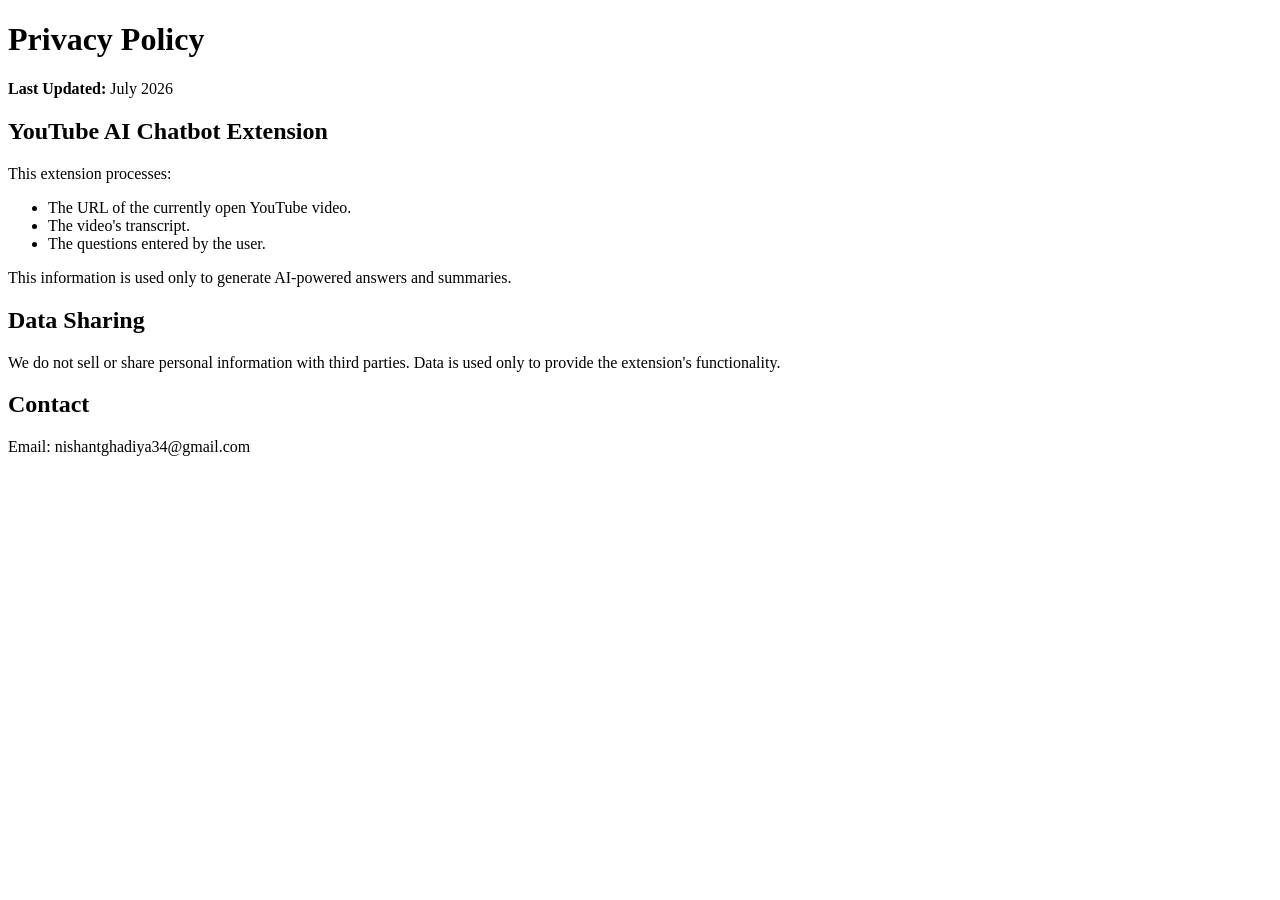
<file: privacy.html>
<!DOCTYPE html>
<html>
<head>
    <meta charset="UTF-8">
    <title>Privacy Policy</title>
</head>
<body>
    <h1>Privacy Policy</h1>

    <p><strong>Last Updated:</strong> July 2026</p>

    <h2>YouTube AI Chatbot Extension</h2>

    <p>This extension processes:</p>
    <ul>
        <li>The URL of the currently open YouTube video.</li>
        <li>The video's transcript.</li>
        <li>The questions entered by the user.</li>
    </ul>

    <p>This information is used only to generate AI-powered answers and summaries.</p>

    <h2>Data Sharing</h2>

    <p>We do not sell or share personal information with third parties. Data is used only to provide the extension's functionality.</p>

    <h2>Contact</h2>

    <p>Email: nishantghadiya34@gmail.com</p>
</body>
</html>
</file>
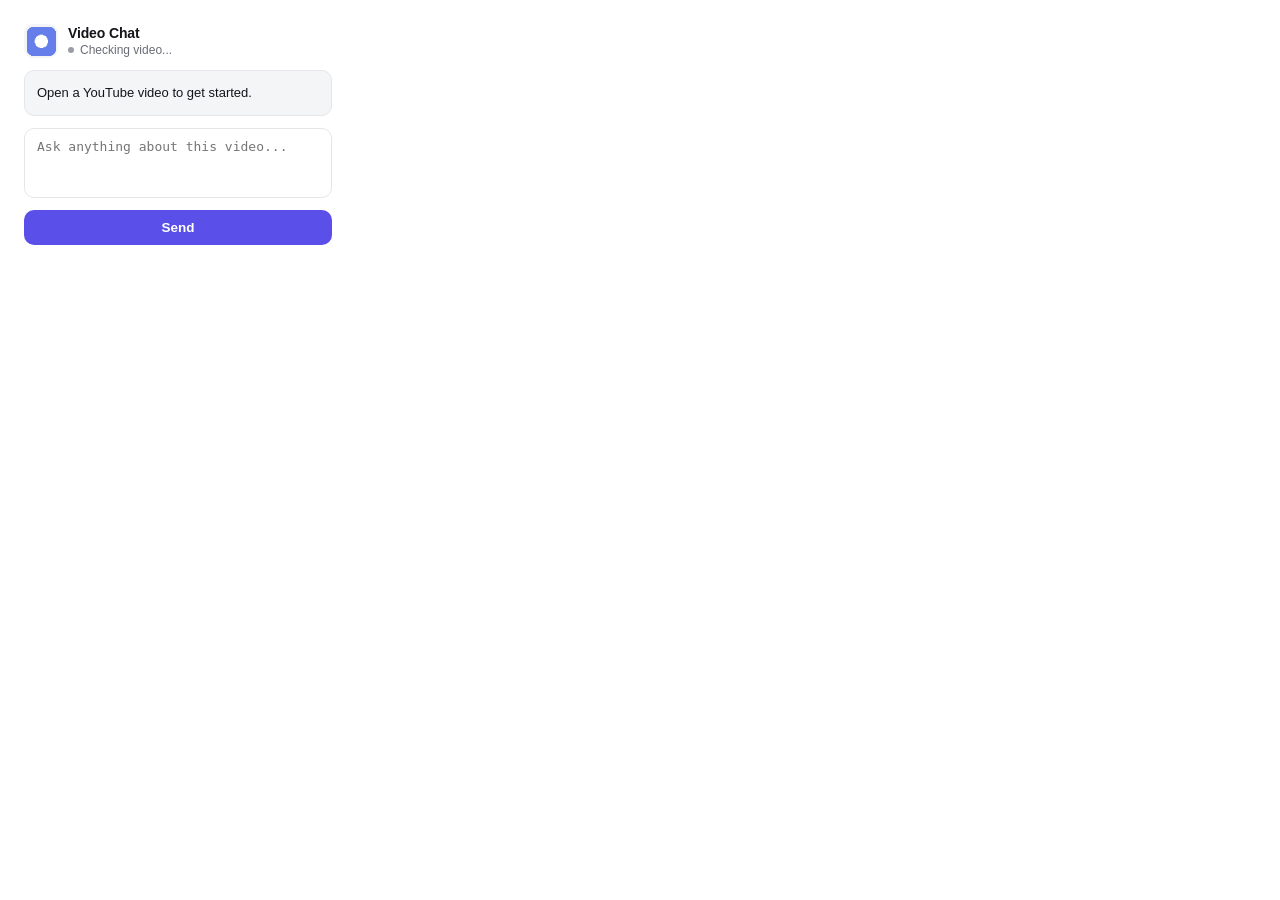
<file: extension/popup.html>
<!DOCTYPE html>
<html>

<head>
  <meta charset="UTF-8">
  <title>YouTube AI Chat</title>
  <link rel="stylesheet" href="popup.css">
</head>

<body>

  <div id="header">
    <img id="logo" src="icons/icon-48.png" alt="YouTube AI Chat logo">
    <div>
      <div id="title">Video Chat</div>
      <div id="status"><span class="dot" id="dot"></span><span id="status-text">Checking video...</span></div>
    </div>
  </div>

  <div id="answer">Open a YouTube video to get started.</div>

  <textarea id="question" placeholder="Ask anything about this video..."></textarea>

  <button id="ask">Send</button>

  <script src="popup.js"></script>

</body>
</html>
</file>
<file: extension/popup.css>
* {
  box-sizing: border-box;
}

body {
  width: 340px;
  padding: 16px;
  font-family: -apple-system, BlinkMacSystemFont, "Segoe UI", Roboto, Helvetica, Arial, sans-serif;
  background: #FFFFFF;
  color: #14151A;
}

#header {
  display: flex;
  align-items: center;
  gap: 10px;
  margin-bottom: 12px;
}

#logo {
  width: 34px;
  height: 34px;
  border-radius: 9px;
  flex-shrink: 0;
  object-fit: cover;
  display: block;
  background: #F4F5F7;
}

#title {
  font-size: 14px;
  font-weight: 600;
  letter-spacing: -0.01em;
}

#status {
  display: flex;
  align-items: center;
  gap: 6px;
  font-size: 12px;
  color: #6B6D76;
  margin-top: 2px;
}

.dot {
  width: 6px;
  height: 6px;
  border-radius: 50%;
  background: #9A9CA6;
  flex-shrink: 0;
}

.dot.busy {
  background: #5B4FE9;
  animation: pulse 1s ease-in-out infinite;
}

@keyframes pulse {
  0%, 100% { opacity: 1; transform: scale(1); }
  50% { opacity: 0.4; transform: scale(0.7); }
}

#answer {
  background: #F4F5F7;
  border: 1px solid #E5E6EA;
  border-radius: 10px;
  padding: 12px;
  font-size: 13px;
  line-height: 1.5;
  color: #14151A;
  margin-bottom: 12px;
  max-height: 220px;
  overflow-y: auto;
  white-space: pre-wrap;
}

textarea {
  width: 100%;
  height: 70px;
  resize: none;
  border: 1px solid #E5E6EA;
  border-radius: 10px;
  padding: 10px 12px;
  font-size: 13px;
  color: #14151A;
  outline: none;
}

textarea:focus {
  border-color: #5B4FE9;
}

button {
  width: 100%;
  margin-top: 8px;
  padding: 10px;
  border: none;
  border-radius: 10px;
  background: #5B4FE9;
  color: #fff;
  font-size: 13.5px;
  font-weight: 600;
  cursor: pointer;
}

button:hover {
  background: #4C41D6;
}
</file>
